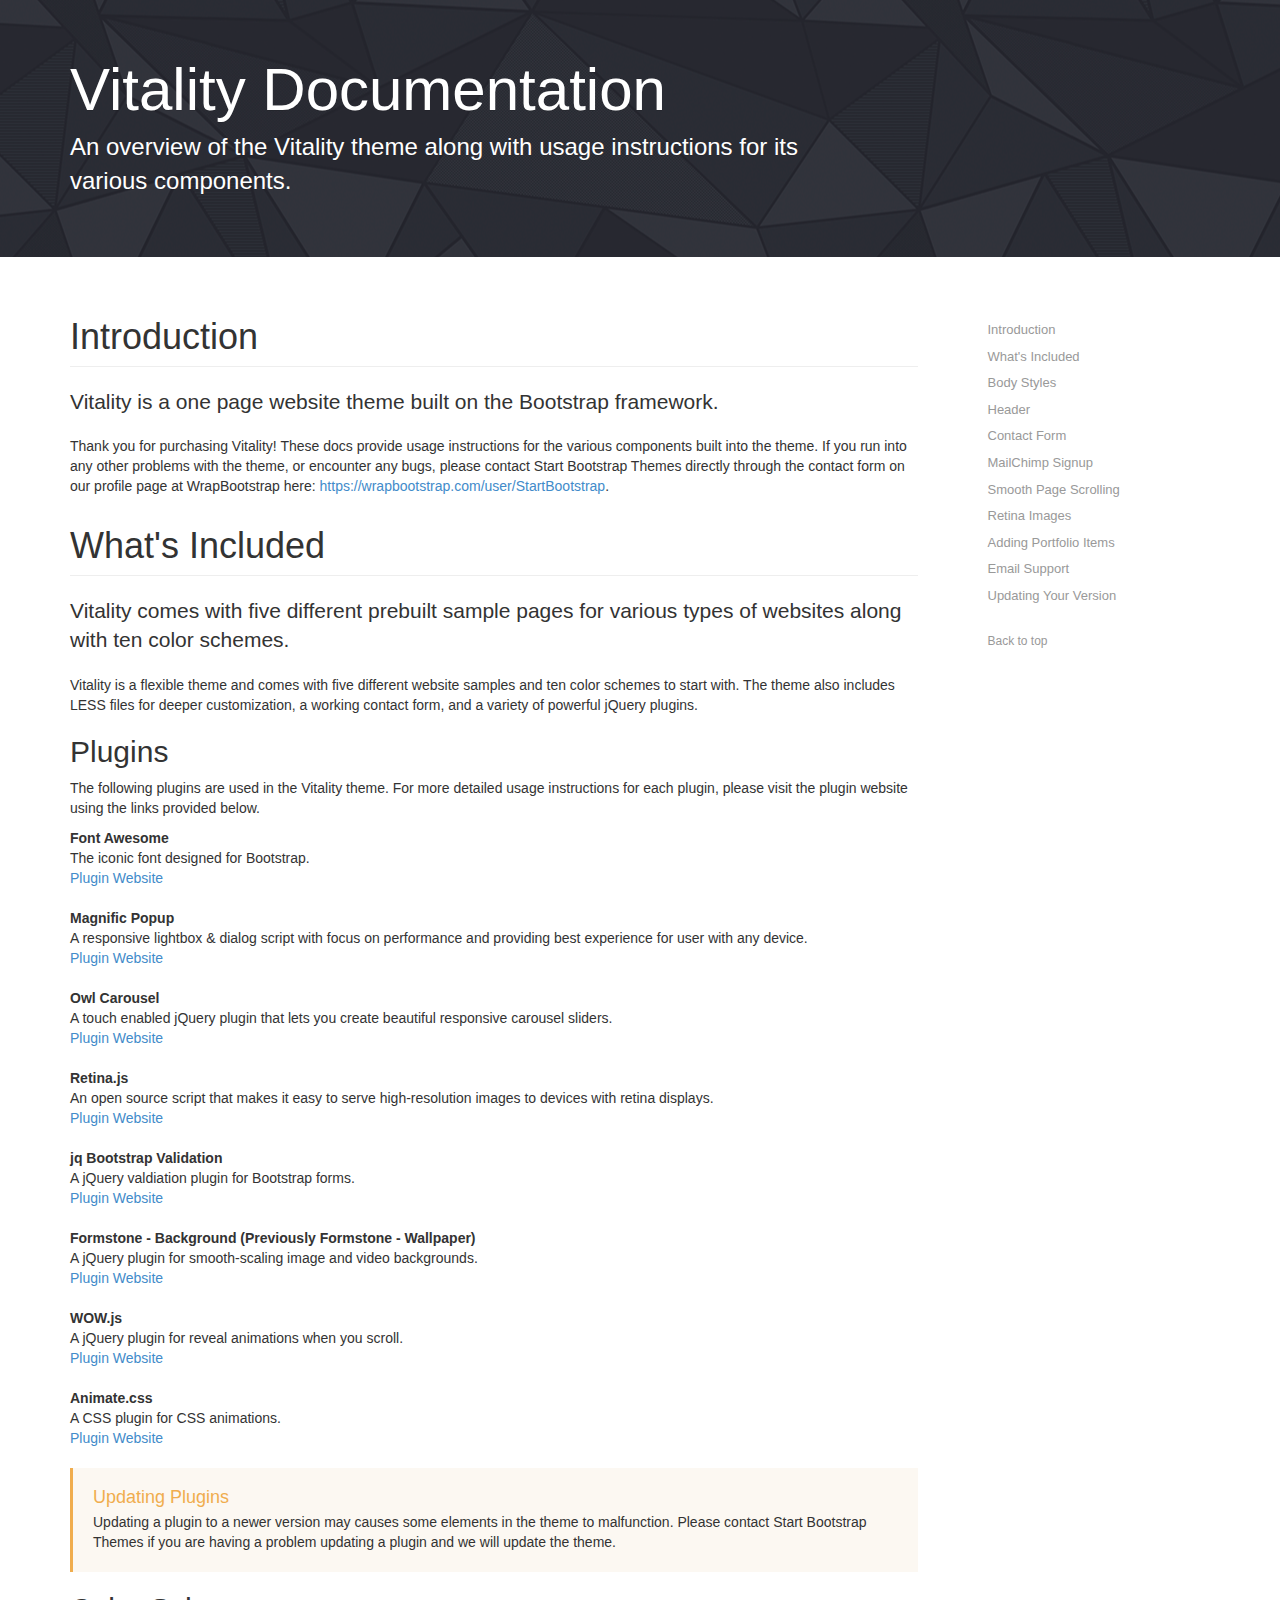
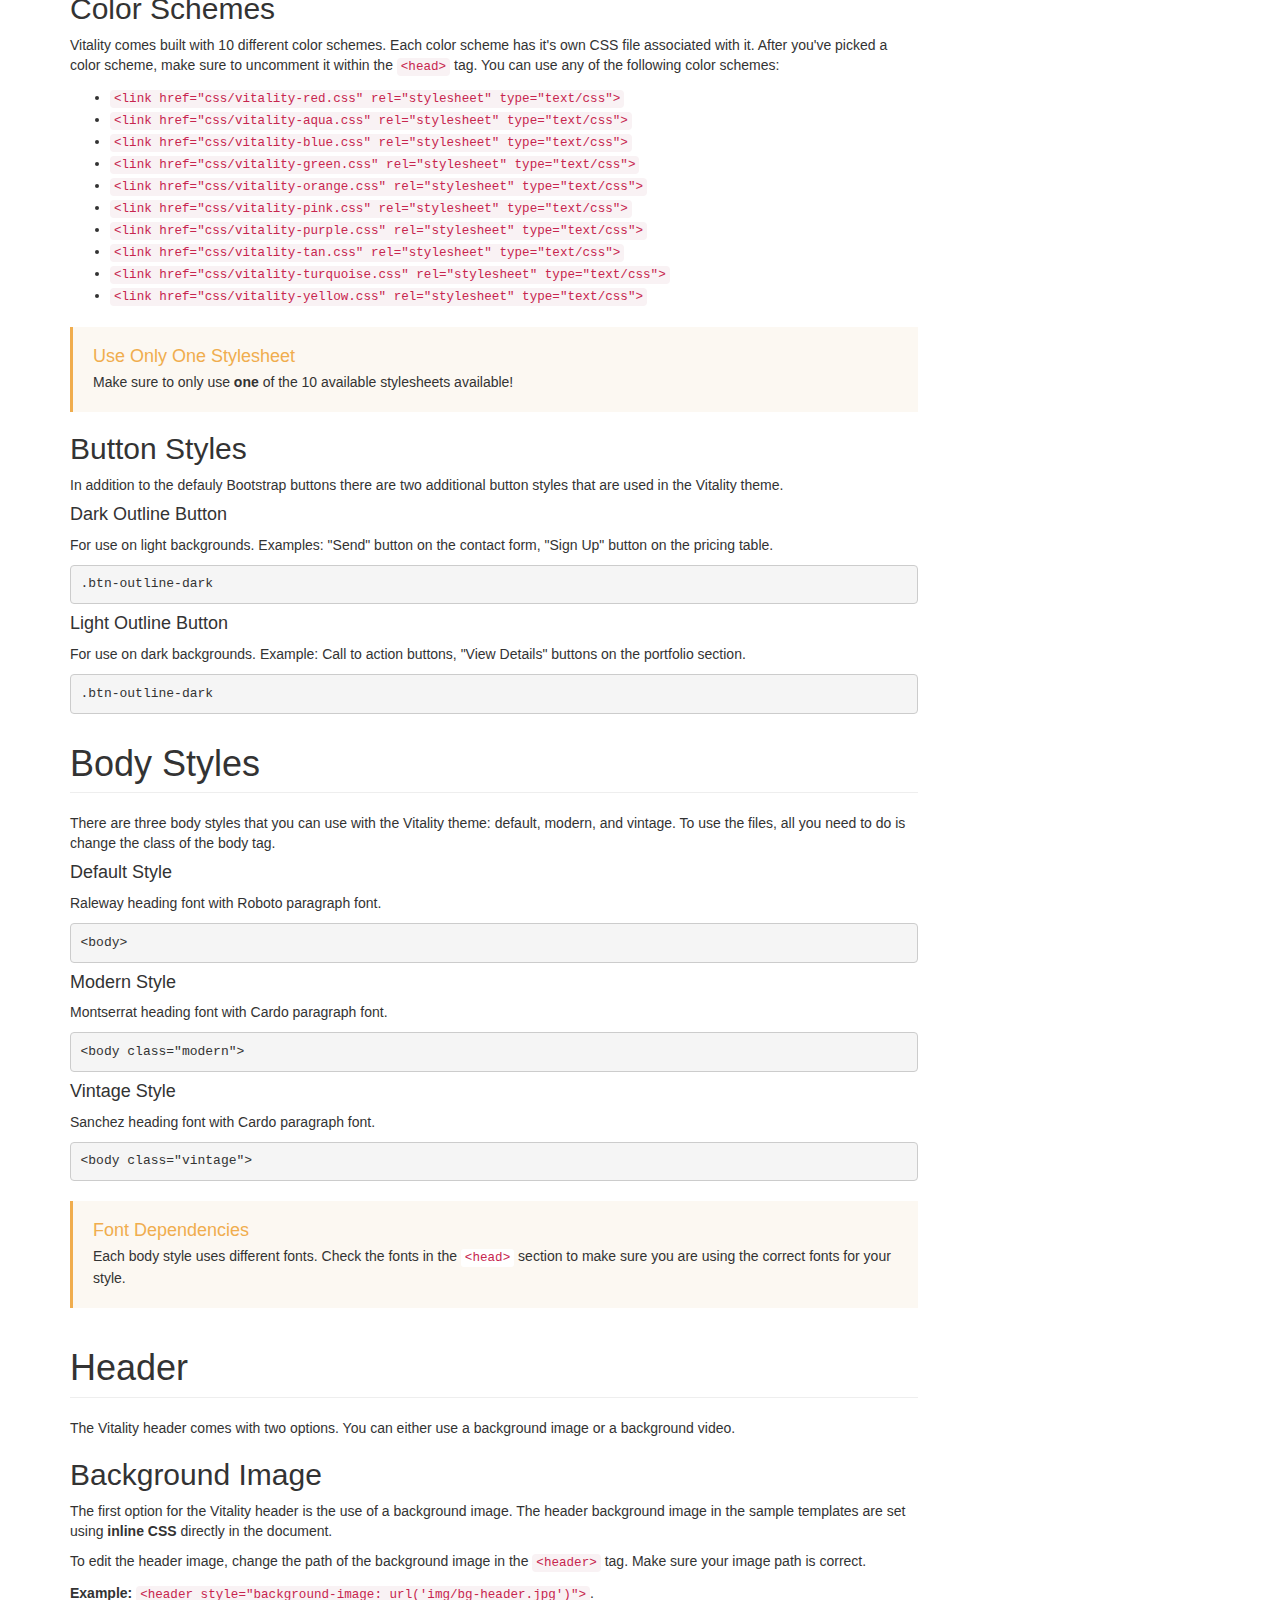
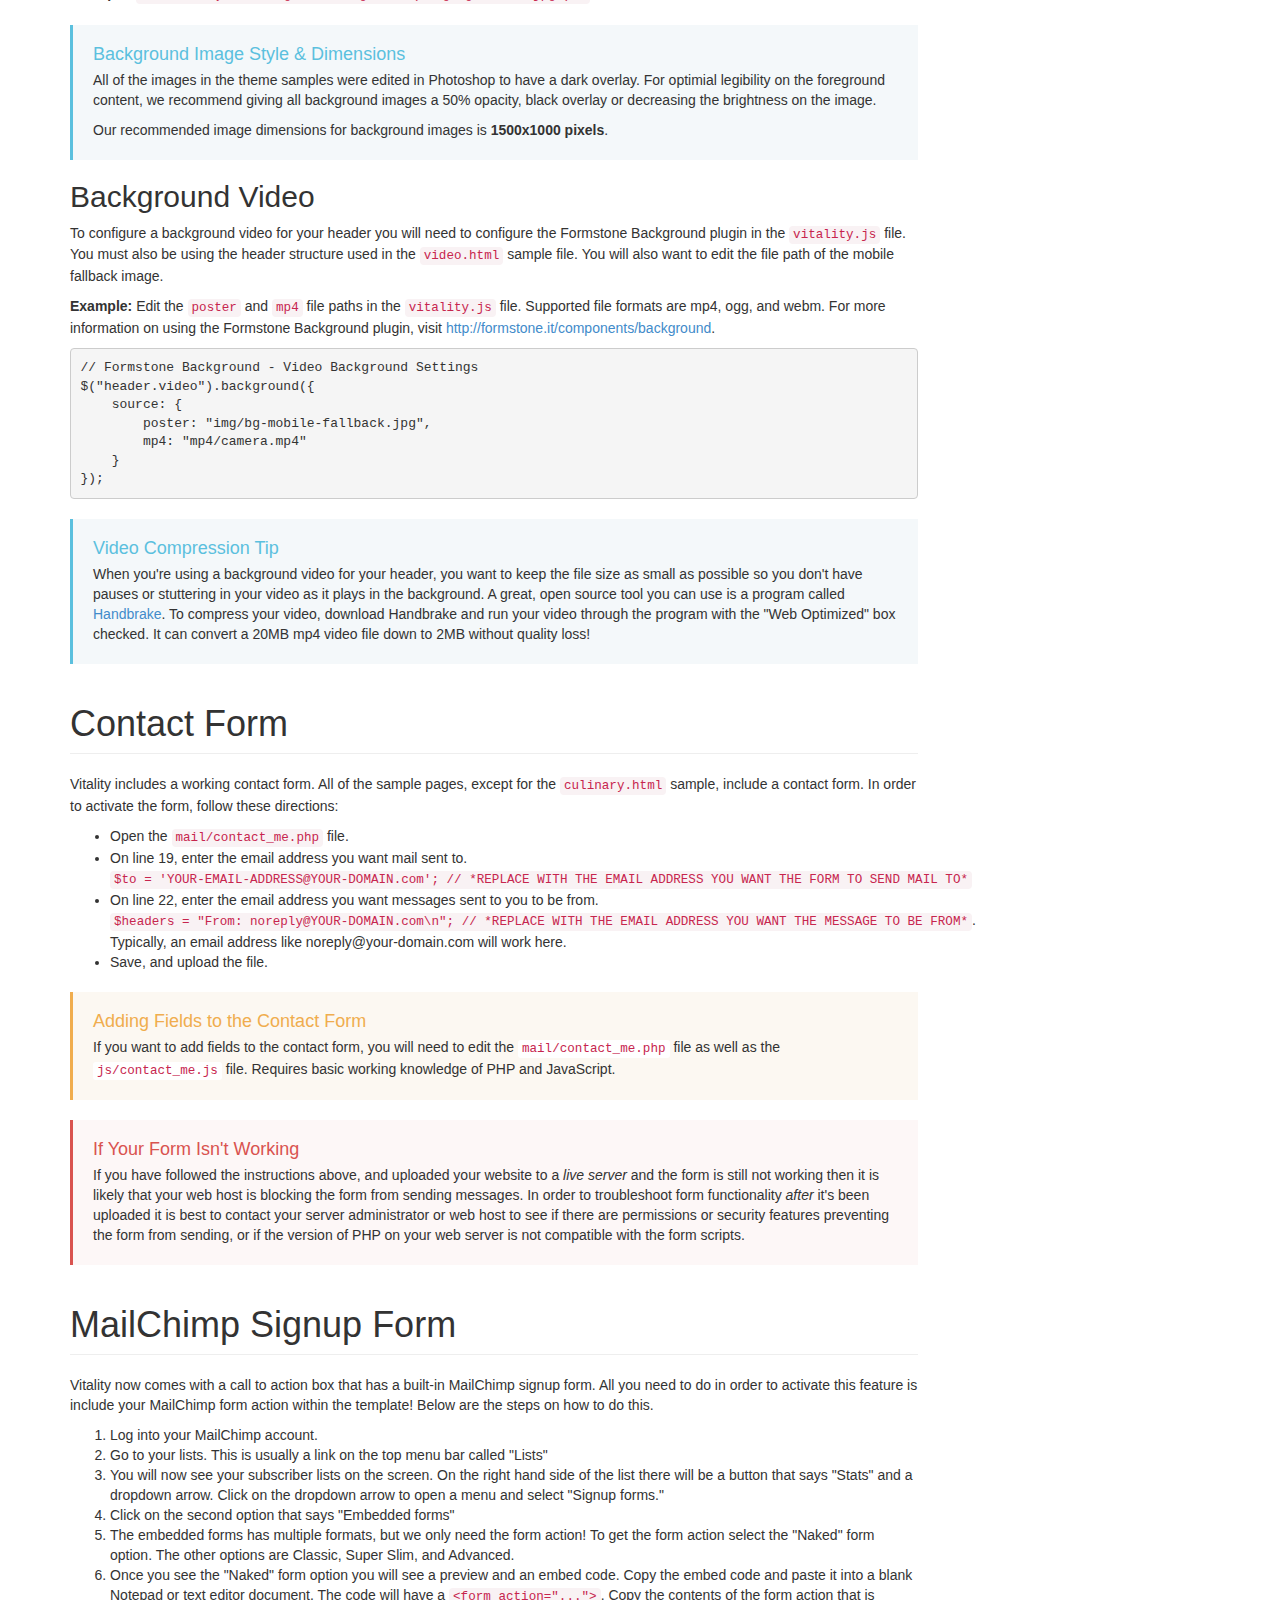
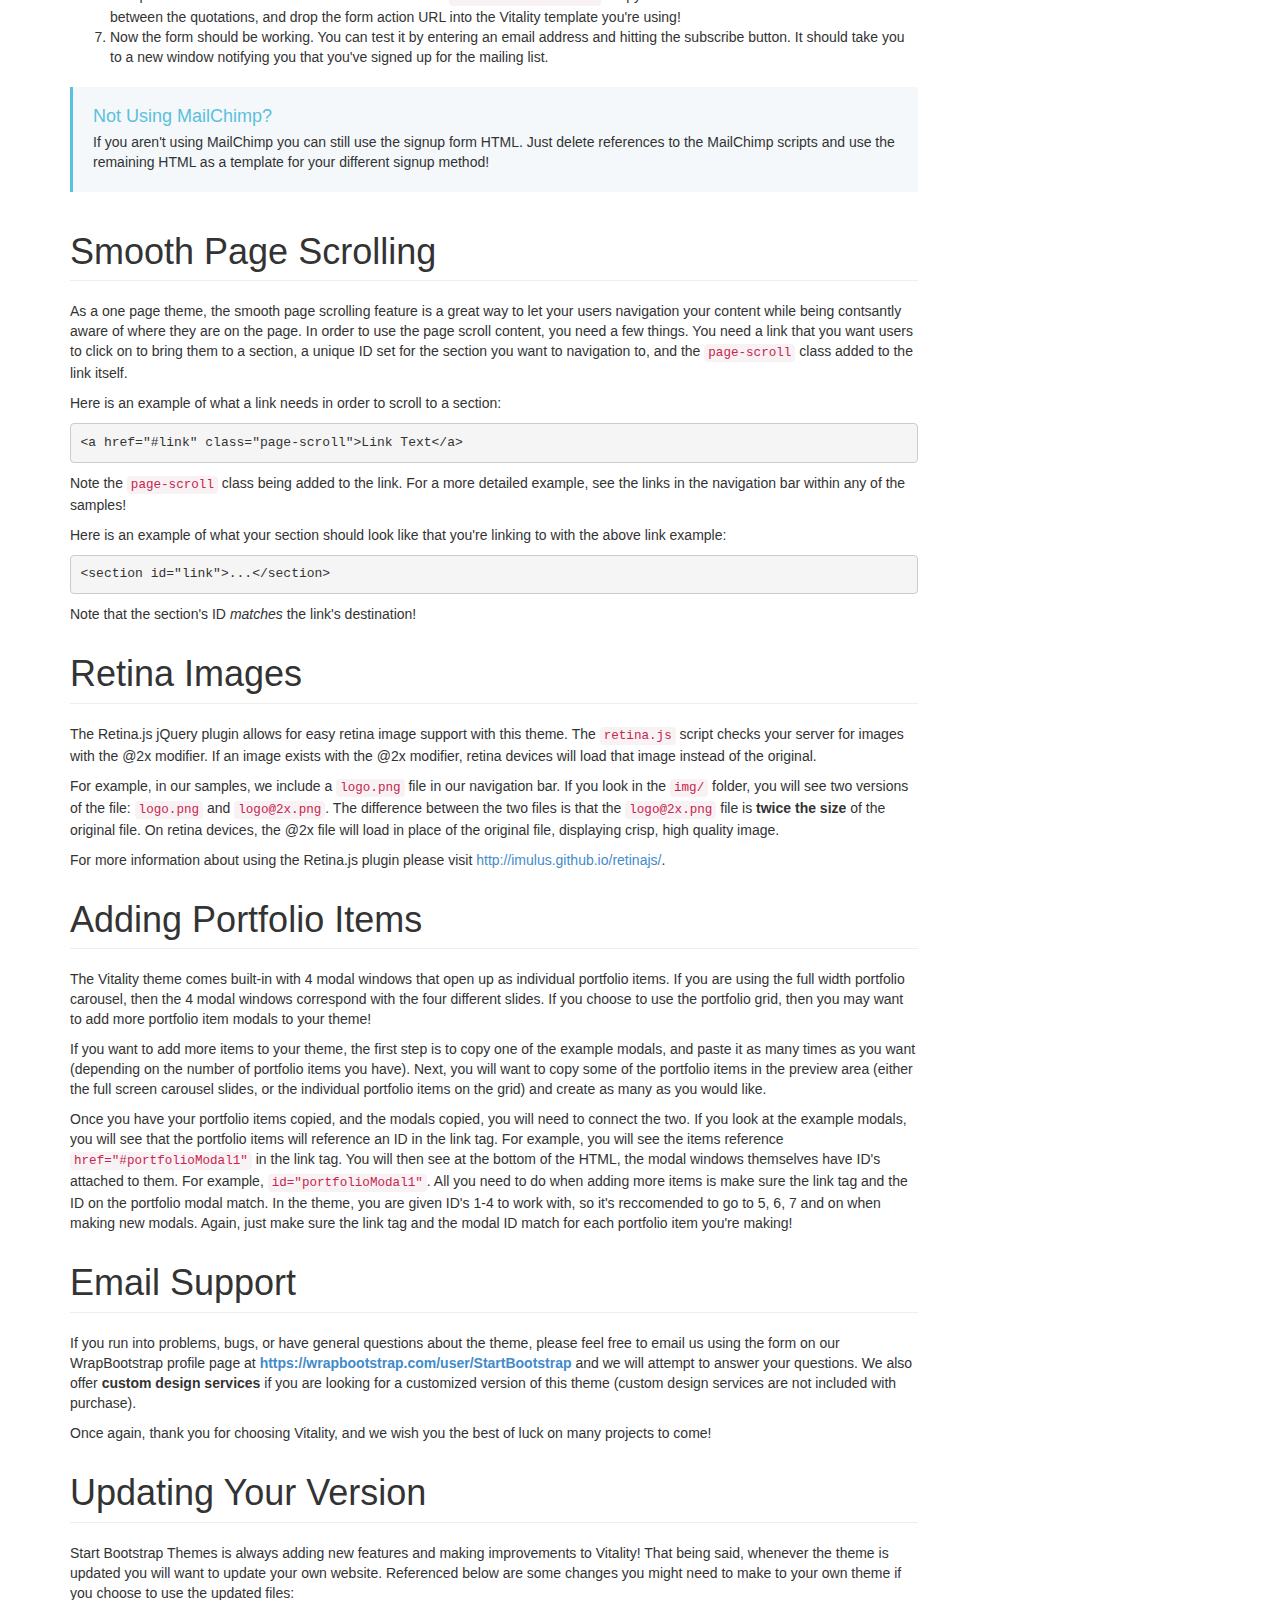
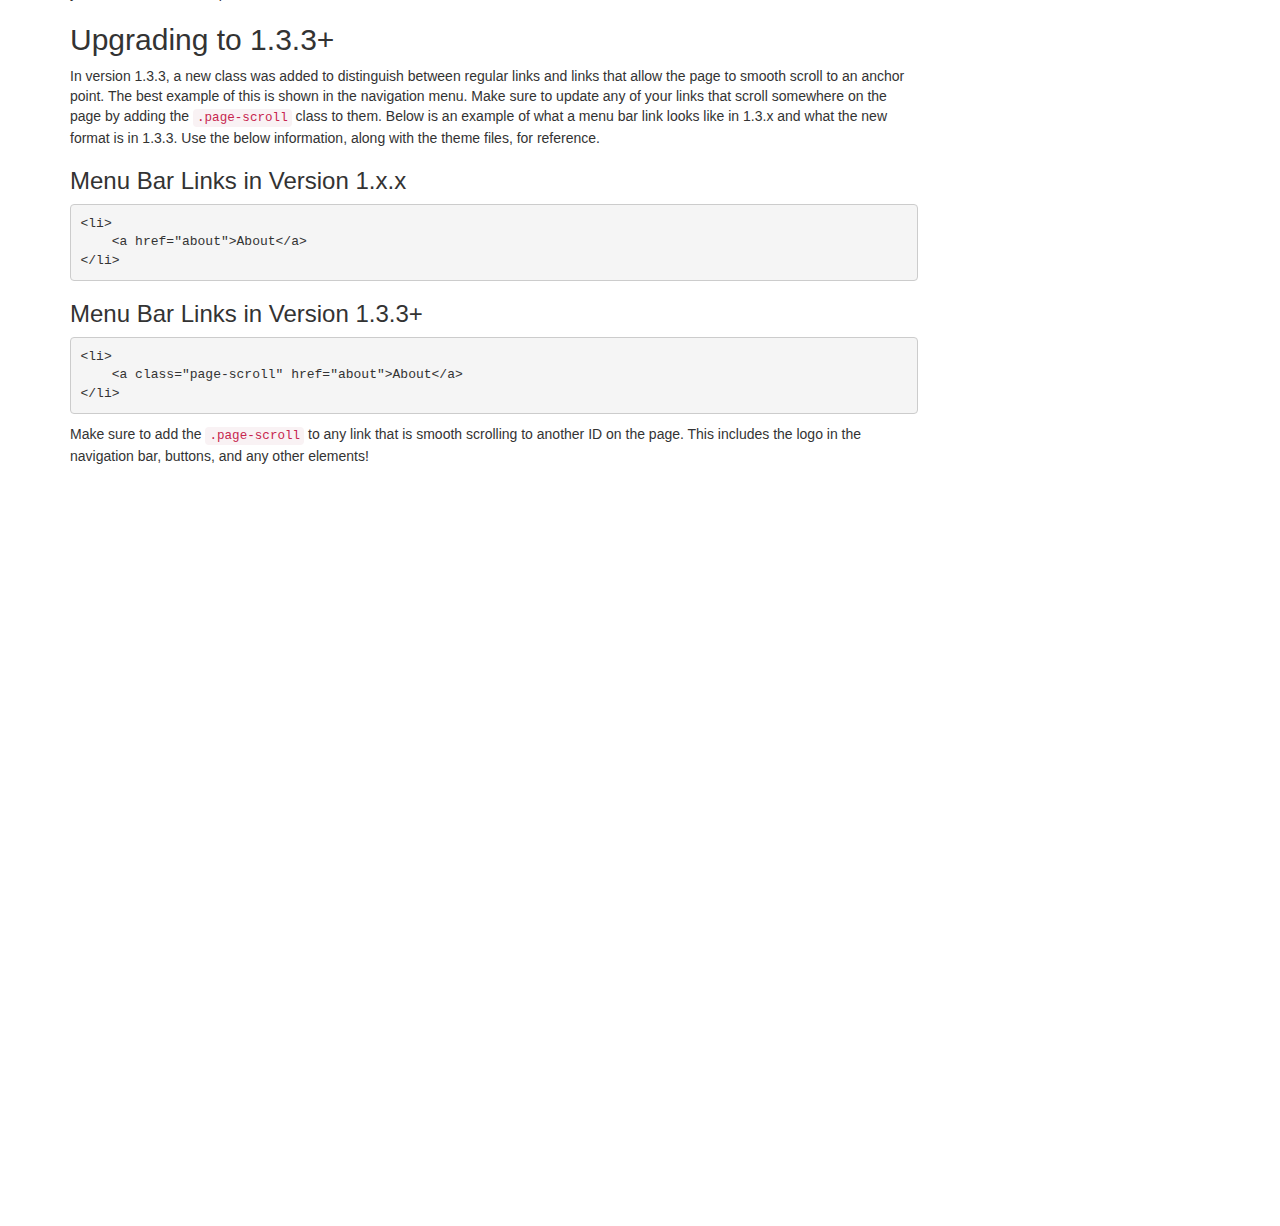
<file: docs/index.html>
<!DOCTYPE html>
<html lang="en">

<head>

    <meta charset="utf-8">
    <meta name="viewport" content="width=device-width, initial-scale=1.0, user-scalable=no">
    <meta name="description" content="">
    <meta name="author" content="">

    <title>Vitality Documentation</title>

    <!-- Bootstrap Core CSS -->
    <link href="css/bootstrap.min.css" rel="stylesheet" type="text/css">
    <link href="css/docs.min.css" rel="stylesheet" type="text/css">

    <!-- IE8 support for HTML5 elements and media queries -->
    <!--[if lt IE 9]>
      <script src="https://oss.maxcdn.com/libs/html5shiv/3.7.0/html5shiv.js"></script>
      <script src="https://oss.maxcdn.com/libs/respond.js/1.3.0/respond.min.js"></script>
    <![endif]-->

    <!-- Custom Docs Styles -->
    <style>
    .spacer {
        height: 750px;
    }
    .bs-docs-header {
        background: url('img/bg.gif') center center scroll repeat;
        color: #fff;
    }
    </style>

</head>

<body class="top">

    <!-- Docs page layout -->
    <div class="bs-docs-header" id="content">
        <div class="container">
            <h1>Vitality Documentation</h1>
            <p>An overview of the Vitality theme along with usage instructions for its various components.</p>
        </div>
    </div>

    <div class="container bs-docs-container">

        <div class="row">

            <div class="col-md-9" role="main">

                <div class="bs-docs-section">

                    <!-- Introduction Section -->
                    <h1 id="introduction" class="page-header">Introduction</h1>
                    <p class="lead">Vitality is a one page website theme built on the Bootstrap framework.</p>
                    <p>Thank you for purchasing Vitality! These docs provide usage instructions for the various components built into the theme. If you run into any other problems with the theme, or encounter any bugs, please contact Start Bootstrap Themes directly through the contact form on our profile page at WrapBootstrap here: <a href="https://wrapbootstrap.com/user/StartBootstrap">https://wrapbootstrap.com/user/StartBootstrap</a>.</p>

                    <!-- What's Included Section -->
                    <h1 id="whats-included" class="page-header">What's Included</h1>
                    <p class="lead">Vitality comes with five different prebuilt sample pages for various types of websites along with ten color schemes.</p>
                    <p>Vitality is a flexible theme and comes with five different website samples and ten color schemes to start with. The theme also includes LESS files for deeper customization, a working contact form, and a variety of powerful jQuery plugins.</p>

                    <h2 id="whats-included-plugins">Plugins</h2>
                    <p>The following plugins are used in the Vitality theme. For more detailed usage instructions for each plugin, please visit the plugin website using the links provided below.</p>
                    <dl>
                        <dt>Font Awesome</dt>
                        <dl>The iconic font designed for Bootstrap.<br><a href="http://fontawesome.io/">Plugin Website</a>
                        </dl>
                        <dt>Magnific Popup</dt>
                        <dl>A responsive lightbox &amp; dialog script with focus on performance and providing best experience for user with any device.<br><a href="http://dimsemenov.com/plugins/magnific-popup/">Plugin Website</a>
                        </dl>
                        <dt>Owl Carousel</dt>
                        <dl>A touch enabled jQuery plugin that lets you create beautiful responsive carousel sliders.<br><a href="https://github.com/OwlFonk/OwlCarousel">Plugin Website</a>
                        </dl>
                        <dt>Retina.js</dt>
                        <dl>An open source script that makes it easy to serve high-resolution images to devices with retina displays.<br><a href="http://imulus.github.io/retinajs/">Plugin Website</a>
                        </dl>
                        <dt>jq Bootstrap Validation</dt>
                        <dl>A jQuery valdiation plugin for Bootstrap forms.<br><a href="http://reactiveraven.github.io/jqBootstrapValidation/">Plugin Website</a>
                        </dl>
                        <dt>Formstone - Background (Previously Formstone - Wallpaper)</dt>
                        <dl>A jQuery plugin for smooth-scaling image and video backgrounds.<br><a href="http://formstone.it/components/background/">Plugin Website</a>
                        </dl>
                        <dt>WOW.js</dt>
                        <dl>A jQuery plugin for reveal animations when you scroll.<br><a href="http://mynameismatthieu.com/WOW/">Plugin Website</a>
                        </dl>
                        <dt>Animate.css</dt>
                        <dl>A CSS plugin for CSS animations.<br><a href="http://daneden.github.io/animate.css/">Plugin Website</a>
                        </dl>
                    </dl>

                    <div class="bs-callout bs-callout-warning">
                        <h4>Updating Plugins</h4>
                        <p>Updating a plugin to a newer version may causes some elements in the theme to malfunction. Please contact Start Bootstrap Themes if you are having a problem updating a plugin and we will update the theme.</p>
                    </div>

                    <!-- What's Included Section - Color Schemes -->
                    <h2 id="whats-included-color-schemes">Color Schemes</h2>
                    <p>Vitality comes built with 10 different color schemes. Each color scheme has it's own CSS file associated with it. After you've picked a color scheme, make sure to uncomment it within the <code>&lt;head&gt;</code> tag. You can use any of the following color schemes:</p>
                    <ul>
                        <li>
                            <code>&lt;link href="css/vitality-red.css" rel="stylesheet" type="text/css"&gt;</code>
                        </li>
                        <li>
                            <code>&lt;link href="css/vitality-aqua.css" rel="stylesheet" type="text/css"&gt;</code>
                        </li>
                        <li>
                            <code>&lt;link href="css/vitality-blue.css" rel="stylesheet" type="text/css"&gt;</code>
                        </li>
                        <li>
                            <code>&lt;link href="css/vitality-green.css" rel="stylesheet" type="text/css"&gt;</code>
                        </li>
                        <li>
                            <code>&lt;link href="css/vitality-orange.css" rel="stylesheet" type="text/css"&gt;</code>
                        </li>
                        <li>
                            <code>&lt;link href="css/vitality-pink.css" rel="stylesheet" type="text/css"&gt;</code>
                        </li>
                        <li>
                            <code>&lt;link href="css/vitality-purple.css" rel="stylesheet" type="text/css"&gt;</code>
                        </li>
                        <li>
                            <code>&lt;link href="css/vitality-tan.css" rel="stylesheet" type="text/css"&gt;</code>
                        </li>
                        <li>
                            <code>&lt;link href="css/vitality-turquoise.css" rel="stylesheet" type="text/css"&gt;</code>
                        </li>
                        <li>
                            <code>&lt;link href="css/vitality-yellow.css" rel="stylesheet" type="text/css"&gt;</code>
                        </li>
                    </ul>

                    <div class="bs-callout bs-callout-warning">
                        <h4>Use Only One Stylesheet</h4>
                        <p>Make sure to only use <strong>one</strong> of the 10 available stylesheets available!</p>
                    </div>

                    <!-- What's Included Section - Button Styles -->
                    <h2 id="whats-included-button-styles">Button Styles</h2>
                    <p>In addition to the defauly Bootstrap buttons there are two additional button styles that are used in the Vitality theme.</p>
                    <h4>Dark Outline Button</h4>
                    <p>For use on light backgrounds. Examples: "Send" button on the contact form, "Sign Up" button on the pricing table.</p>
                    <pre><code>.btn-outline-dark</code></pre>

                    <h4>Light Outline Button</h4>
                    <p>For use on dark backgrounds. Example: Call to action buttons, "View Details" buttons on the portfolio section.</p>
                    <pre><code>.btn-outline-dark</code></pre>

                    <!-- Body Styles Section -->
                    <h1 id="body-styles" class="page-header">Body Styles</h1>
                    <p>There are three body styles that you can use with the Vitality theme: default, modern, and vintage. To use the files, all you need to do is change the class of the body tag.</p>
                    <h4>Default Style</h4>
                    <p>Raleway heading font with Roboto paragraph font.</p>
                    <pre><code>&lt;body&gt;</code></pre>
                    <h4>Modern Style</h4>
                    <p>Montserrat heading font with Cardo paragraph font.</p>
                    <pre><code>&lt;body class="modern"&gt;</code></pre>
                    <p></p>
                    <h4>Vintage Style</h4>
                    <p>Sanchez heading font with Cardo paragraph font.</p>
                    <pre><code>&lt;body class="vintage"&gt;</code></pre>

                    <div class="bs-callout bs-callout-warning">
                        <h4>Font Dependencies</h4>
                        <p>Each body style uses different fonts. Check the fonts in the <code>&lt;head&gt;</code> section to make sure you are using the correct fonts for your style.</p>
                    </div>

                    <!-- Header Section -->
                    <h1 id="header" class="page-header">Header</h1>
                    <p>The Vitality header comes with two options. You can either use a background image or a background video.</p>

                    <!-- Header Section - Background Image -->
                    <h2 id="header-image">Background Image</h2>
                    <p>The first option for the Vitality header is the use of a background image. The header background image in the sample templates are set using <strong>inline CSS</strong> directly in the document.</p>
                    <p>To edit the header image, change the path of the background image in the <code>&lt;header&gt;</code> tag. Make sure your image path is correct.</p>
                    <p><strong>Example: </strong><code>&lt;header style="background-image: url('img/bg-header.jpg')"&gt;</code>.</p>

                    <div class="bs-callout bs-callout-info">
                        <h4>Background Image Style &amp; Dimensions</h4>
                        <p>All of the images in the theme samples were edited in Photoshop to have a dark overlay. For optimial legibility on the foreground content, we recommend giving all background images a 50% opacity, black overlay or decreasing the brightness on the image.</p>
                        <p>Our recommended image dimensions for background images is <strong>1500x1000 pixels</strong>.</p>
                    </div>

                    <!-- Header Section - Background Video -->
                    <h2 id="header-video">Background Video</h2>
                    <p>To configure a background video for your header you will need to configure the Formstone Background plugin in the <code>vitality.js</code> file. You must also be using the header structure used in the <code>video.html</code> sample file. You will also want to edit the file path of the mobile fallback image.</p>
                    <p><strong>Example:</strong> Edit the <code>poster</code> and <code>mp4</code> file paths in the <code>vitality.js</code> file. Supported file formats are mp4, ogg, and webm. For more information on using the Formstone Background plugin, visit <a href="http://formstone.it/components/background/">http://formstone.it/components/background</a>.</p>
                    <pre><code>// Formstone Background - Video Background Settings
$("header.video").background({
    source: {
        poster: "img/bg-mobile-fallback.jpg",
        mp4: "mp4/camera.mp4"
    }
});</code></pre>

                    <div class="bs-callout bs-callout-info">
                        <h4>Video Compression Tip</h4>
                        <p>When you're using a background video for your header, you want to keep the file size as small as possible so you don't have pauses or stuttering in your video as it plays in the background. A great, open source tool you can use is a program called <a href="https://handbrake.fr/">Handbrake</a>. To compress your video, download Handbrake and run your video through the program with the "Web Optimized" box checked. It can convert a 20MB mp4 video file down to 2MB without quality loss!</p>
                    </div>

                    <!-- Contact Form Section -->
                    <h1 id="contact-form" class="page-header">Contact Form</h1>
                    <p>Vitality includes a working contact form. All of the sample pages, except for the <code>culinary.html</code> sample, include a contact form. In order to activate the form, follow these directions:</p>
                    <ul>
                        <li>Open the <code>mail/contact_me.php</code> file.</li>
                        <li>On line 19, enter the email address you want mail sent to. <code>$to = 'YOUR-EMAIL-ADDRESS@YOUR-DOMAIN.com'; // *REPLACE WITH THE EMAIL ADDRESS YOU WANT THE FORM TO SEND MAIL TO*</code>
                        </li>
                        <li>On line 22, enter the email address you want messages sent to you to be from. <code>$headers = "From: noreply@YOUR-DOMAIN.com\n"; // *REPLACE WITH THE EMAIL ADDRESS YOU WANT THE MESSAGE TO BE FROM*</code>. Typically, an email address like noreply@your-domain.com will work here.</li>
                        <li>Save, and upload the file.</li>
                    </ul>

                    <div class="bs-callout bs-callout-warning">
                        <h4>Adding Fields to the Contact Form</h4>
                        <p>If you want to add fields to the contact form, you will need to edit the <code>mail/contact_me.php</code> file as well as the <code>js/contact_me.js</code> file. Requires basic working knowledge of PHP and JavaScript.</p>
                    </div>

                    <div class="bs-callout bs-callout-danger">
                        <h4>If Your Form Isn't Working</h4>
                        <p>If you have followed the instructions above, and uploaded your website to a <em>live server</em> and the form is still not working then it is likely that your web host is blocking the form from sending messages. In order to troubleshoot form functionality <em>after</em> it's been uploaded it is best to contact your server administrator or web host to see if there are permissions or security features preventing the form from sending, or if the version of PHP on your web server is not compatible with the form scripts.</p>
                    </div>

                    <!-- MailChimp Form Section -->
                    <h1 id="mailchimp" class="page-header">MailChimp Signup Form</h1>

                    <p>Vitality now comes with a call to action box that has a built-in MailChimp signup form. All you need to do in order to activate this feature is include your MailChimp form action within the template! Below are the steps on how to do this.</p>

                    <ol>
                        <li>Log into your MailChimp account.</li>
                        <li>Go to your lists. This is usually a link on the top menu bar called "Lists"</li>
                        <li>You will now see your subscriber lists on the screen. On the right hand side of the list there will be a button that says "Stats" and a dropdown arrow. Click on the dropdown arrow to open a menu and select "Signup forms."</li>
                        <li>Click on the second option that says "Embedded forms"</li>
                        <li>The embedded forms has multiple formats, but we only need the form action! To get the form action select the "Naked" form option. The other options are Classic, Super Slim, and Advanced.</li>
                        <li>Once you see the "Naked" form option you will see a preview and an embed code. Copy the embed code and paste it into a blank Notepad or text editor document. The code will have a <code>&lt;form action="..."&gt;</code>. Copy the contents of the form action that is between the quotations, and drop the form action URL into the Vitality template you're using!</li>
                        <li>Now the form should be working. You can test it by entering an email address and hitting the subscribe button. It should take you to a new window notifying you that you've signed up for the mailing list.</li>
                    </ol>

                    <div class="bs-callout bs-callout-info">
                        <h4>Not Using MailChimp?</h4>
                        <p>If you aren't using MailChimp you can still use the signup form HTML. Just delete references to the MailChimp scripts and use the remaining HTML as a template for your different signup method!</p>
                    </div>

                    <h1 id="page-scrolling" class="page-header">Smooth Page Scrolling</h1>
                    <p>As a one page theme, the smooth page scrolling feature is a great way to let your users navigation your content while being contsantly aware of where they are on the page. In order to use the page scroll content, you need a few things. You need a link that you want users to click on to bring them to a section, a unique ID set for the section you want to navigation to, and the <code>page-scroll</code> class added to the link itself.</p>
                    <p>Here is an example of what a link needs in order to scroll to a section:</p>
                    <pre><code>&lt;a href="#link" class="page-scroll"&gt;Link Text&lt;/a&gt;</code></pre>
                    <p>Note the <code>page-scroll</code> class being added to the link. For a more detailed example, see the links in the navigation bar within any of the samples!</p>
                    <p>Here is an example of what your section should look like that you're linking to with the above link example:</p>
                    <pre><code>&lt;section id="link"&gt;...&lt;/section&gt;</code></pre>
                    <p>Note that the section's ID <em>matches</em> the link's destination!</p>

                    <h1 id="retina-images" class="page-header">Retina Images</h1>
                    <p>The Retina.js jQuery plugin allows for easy retina image support with this theme. The <code>retina.js</code> script checks your server for images with the @2x modifier. If an image exists with the @2x modifier, retina devices will load that image instead of the original.</p>
                    <p>For example, in our samples, we include a <code>logo.png</code> file in our navigation bar. If you look in the <code>img/</code> folder, you will see two versions of the file: <code>logo.png</code> and <code>logo@2x.png</code>. The difference between the two files is that the <code>logo@2x.png</code> file is <strong>twice the size</strong> of the original file. On retina devices, the @2x file will load in place of the original file, displaying crisp, high quality image.</p>
                    <p>For more information about using the Retina.js plugin please visit <a href="http://imulus.github.io/retinajs/">http://imulus.github.io/retinajs/</a>.</p>

                    <h1 id="portfolio" class="page-header">Adding Portfolio Items</h1>
                    <p>The Vitality theme comes built-in with 4 modal windows that open up as individual portfolio items. If you are using the full width portfolio carousel, then the 4 modal windows correspond with the four different slides. If you choose to use the portfolio grid, then you may want to add more portfolio item modals to your theme!</p>
                    <p>If you want to add more items to your theme, the first step is to copy one of the example modals, and paste it as many times as you want (depending on the number of portfolio items you have). Next, you will want to copy some of the portfolio items in the preview area (either the full screen carousel slides, or the individual portfolio items on the grid) and create as many as you would like.</p>
                    <p>Once you have your portfolio items copied, and the modals copied, you will need to connect the two. If you look at the example modals, you will see that the portfolio items will reference an ID in the link tag. For example, you will see the items reference <code>href="#portfolioModal1"</code> in the link tag. You will then see at the bottom of the HTML, the modal windows themselves have ID's attached to them. For example, <code>id="portfolioModal1"</code>. All you need to do when adding more items is make sure the link tag and the ID on the portfolio modal match. In the theme, you are given ID's 1-4 to work with, so it's reccomended to go to 5, 6, 7 and on when making new modals. Again, just make sure the link tag and the modal ID match for each portfolio item you're making!</p>

                    <h1 id="email-support" class="page-header">Email Support</h1>
                    <p>If you run into problems, bugs, or have general questions about the theme, please feel free to email us using the form on our WrapBootstrap profile page at <strong><a href="https://wrapbootstrap.com/user/StartBootstrap">https://wrapbootstrap.com/user/StartBootstrap</a></strong> and we will attempt to answer your questions. We also offer <strong>custom design services</strong> if you are looking for a customized version of this theme (custom design services are not included with purchase).</p>
                    <p>Once again, thank you for choosing Vitality, and we wish you the best of luck on many projects to come!</p>

                    <h1 id="versions" class="page-header">Updating Your Version</h1>
                    <p>Start Bootstrap Themes is always adding new features and making improvements to Vitality! That being said, whenever the theme is updated you will want to update your own website. Referenced below are some changes you might need to make to your own theme if you choose to use the updated files:</p>
                    <h2 id="versions1">Upgrading to 1.3.3+</h2>
                    <p>In version 1.3.3, a new class was added to distinguish between regular links and links that allow the page to smooth scroll to an anchor point. The best example of this is shown in the navigation menu. Make sure to update any of your links that scroll somewhere on the page by adding the <code>.page-scroll</code> class to them. Below is an example of what a menu bar link looks like in 1.3.x and what the new format is in 1.3.3. Use the below information, along with the theme files, for reference.</p>
                    <h3>Menu Bar Links in Version 1.x.x</h3>
                    <pre><code>&lt;li&gt;
    &lt;a href="about"&gt;About&lt;/a&gt;
&lt;/li&gt;</code></pre>

                    <h3>Menu Bar Links in Version 1.3.3+</h3>
                    <pre><code>&lt;li&gt;
    &lt;a class="page-scroll" href="about"&gt;About&lt;/a&gt;
&lt;/li&gt;</code></pre>

                    <p>Make sure to add the <code>.page-scroll</code> to any link that is smooth scrolling to another ID on the page. This includes the logo in the navigation bar, buttons, and any other elements!</p>


                    <div class="spacer"></div>

                </div>
                <!-- /.bs-docs-section -->

            </div>
            <!-- /.col-md-9 -->

            <div class="col-md-3">
                <div class="bs-docs-sidebar">
                    <ul class="nav bs-docs-sidenav">
                        <li>
                            <a href="#introduction">Introduction</a>
                        </li>
                        <li>
                            <a href="#whats-included">What's Included</a>
                            <ul class="nav">
                                <li>
                                    <a href="#whats-included-plugins">Plugins</a>
                                </li>
                                <li>
                                    <a href="#whats-included-color-schemes">Color Schemes</a>
                                </li>
                                <li>
                                    <a href="#whats-included-button-styles">Button Styles</a>
                                </li>
                            </ul>
                        </li>
                        <li>
                            <a href="#body-styles">Body Styles</a>
                        </li>
                        <li>
                            <a href="#header">Header</a>
                            <ul class="nav">
                                <li>
                                    <a href="#header-image">Background Image</a>
                                </li>
                                <li>
                                    <a href="#header-video">Background Video</a>
                                </li>
                            </ul>
                        </li>
                        <li>
                            <a href="#contact-form">Contact Form</a>
                        </li>
                        <li>
                            <a href="#mailchimp">MailChimp Signup</a>
                        </li>
                        <li>
                            <a href="#page-scrolling">Smooth Page Scrolling</a>
                        </li>
                        <li>
                            <a href="#retina-images">Retina Images</a>
                        </li>
                        <li>
                            <a href="#portfolio">Adding Portfolio Items</a>
                        </li>
                        <li>
                            <a href="#email-support">Email Support</a>
                        </li>
                        <li>
                            <a href="#versions">Updating Your Version</a>
                            <ul class="nav">
                                <li>
                                    <a href="#versions1">Updating to 1.3.3+</a>
                                </li>
                            </ul>
                        </li>
                    </ul>
                    <a class="back-to-top" href="#top">Back to top</a>
                </div>
            </div>
            <!-- /.col-md-3 -->

        </div>
        <!-- /.row -->

    </div>
    <!-- /.container -->

    <!-- Core Scripts -->
    <script src="js/jquery-1.10.2.js"></script>
    <script src="js/bootstrap.min.js"></script>
    <script src="js/docs.min.js"></script>

</body>

</html>
</file>
<file: docs/css/docs.min.css>
/*!
 * Bootstrap Docs (http://getbootstrap.com)
 * Copyright 2011-2014 Twitter, Inc.
 * Licensed under the Creative Commons Attribution 3.0 Unported License. For
 * details, see http://creativecommons.org/licenses/by/3.0/.
 */body{position:relative}.table code{font-size:13px;font-weight:400}.btn-outline{color:#563d7c;background-color:transparent;border-color:#563d7c}.btn-outline:hover,.btn-outline:focus,.btn-outline:active{color:#fff;background-color:#563d7c;border-color:#563d7c}.btn-outline-inverse{color:#fff;background-color:transparent;border-color:#cdbfe3}.btn-outline-inverse:hover,.btn-outline-inverse:focus,.btn-outline-inverse:active{color:#563d7c;text-shadow:none;background-color:#fff;border-color:#fff}.bs-docs-booticon{display:block;font-weight:500;color:#fff;background-color:#563d7c;border-radius:15%;cursor:default;text-align:center}.bs-docs-booticon-sm{width:30px;height:30px;font-size:20px;line-height:28px}.bs-docs-booticon-lg{width:144px;height:144px;font-size:108px;line-height:140px}.bs-docs-booticon-inverse{color:#563d7c;background-color:#fff}.bs-docs-booticon-outline{background-color:transparent;border:1px solid #cdbfe3}.bs-docs-nav{margin-bottom:0;background-color:#fff;border-bottom:0}.bs-home-nav .bs-nav-b{display:none}.bs-docs-nav .navbar-brand,.bs-docs-nav .navbar-nav>li>a{color:#563d7c;font-weight:500}.bs-docs-nav .navbar-nav>li>a:hover,.bs-docs-nav .navbar-nav>.active>a,.bs-docs-nav .navbar-nav>.active>a:hover{color:#463265;background-color:#f9f9f9}.bs-docs-nav .navbar-toggle .icon-bar{background-color:#563d7c}.bs-docs-nav .navbar-header .navbar-toggle{border-color:#fff}.bs-docs-nav .navbar-header .navbar-toggle:hover,.bs-docs-nav .navbar-header .navbar-toggle:focus{background-color:#f9f9f9;border-color:#f9f9f9}.bs-docs-footer{padding-top:40px;padding-bottom:40px;margin-top:100px;color:#777;text-align:center;border-top:1px solid #e5e5e5}.bs-docs-footer-links{margin-top:20px;padding-left:0;color:#999}.bs-docs-footer-links li{display:inline;padding:0 2px}.bs-docs-footer-links li:first-child{padding-left:0}@media (min-width:768px){.bs-docs-footer p{margin-bottom:0}}.bs-docs-social{margin-bottom:20px;text-align:center}.bs-docs-social-buttons{display:inline-block;margin-bottom:0;padding-left:0;list-style:none}.bs-docs-social-buttons li{display:inline-block;line-height:1;padding:5px 8px}.bs-docs-social-buttons .twitter-follow-button{width:225px!important}.bs-docs-social-buttons .twitter-share-button{width:98px!important}.github-btn{border:0;overflow:hidden}.bs-docs-masthead,.bs-docs-header{position:relative;padding:30px 15px;color:#cdbfe3;text-align:center;text-shadow:0 1px 0 rgba(0,0,0,.1);background-color:#6f5499;background-image:-webkit-linear-gradient(top,#563d7c 0,#6f5499 100%);background-image:linear-gradient(to bottom,#563d7c 0,#6f5499 100%);background-repeat:repeat-x;filter:progid:DXImageTransform.Microsoft.gradient(startColorstr='#563d7c', endColorstr='#6F5499', GradientType=0)}.bs-docs-masthead .bs-docs-booticon{margin:0 auto 30px}.bs-docs-masthead h1{font-weight:300;line-height:1;color:#fff}.bs-docs-masthead .lead{margin:0 auto 30px;font-size:20px;color:#fff}.bs-docs-masthead .version{margin-top:-15px;margin-bottom:30px;color:#9783b9}.bs-docs-masthead .btn{width:100%;padding:15px 30px;font-size:20px}@media (min-width:480px){.bs-docs-masthead .btn{width:auto}}@media (min-width:768px){.bs-docs-masthead{padding-top:80px;padding-bottom:80px}.bs-docs-masthead h1{font-size:60px}.bs-docs-masthead .lead{font-size:24px}}@media (min-width:992px){.bs-docs-masthead .lead{width:80%;font-size:30px}}.bs-docs-header{margin-bottom:40px;font-size:20px}.bs-docs-header h1{margin-top:0;color:#fff}.bs-docs-header p{margin-bottom:0;font-weight:300;line-height:1.4}.bs-docs-header .container{position:relative}@media (min-width:768px){.bs-docs-header{padding-top:60px;padding-bottom:60px;font-size:24px;text-align:left}.bs-docs-header h1{font-size:60px;line-height:1}}@media (min-width:992px){.bs-docs-header h1,.bs-docs-header p{margin-right:380px}}.carbonad{width:auto!important;margin:30px -30px -31px!important;padding:20px!important;overflow:hidden;height:auto!important;font-size:13px!important;line-height:16px!important;text-align:left;background:transparent!important;border:solid #866ab3!important;border-width:1px 0!important}.carbonad-img{margin:0!important}.carbonad-text,.carbonad-tag{float:none!important;display:block!important;width:auto!important;height:auto!important;margin-left:145px!important;font-family:"Helvetica Neue",Helvetica,Arial,sans-serif!important}.carbonad-text{padding-top:0!important}.carbonad-tag{color:inherit!important;text-align:left!important}.carbonad-text a,.carbonad-tag a{color:#fff!important}.carbonad #azcarbon>img{display:none}@media (min-width:480px){.carbonad{width:330px!important;margin:20px auto!important;border-radius:4px;border-width:1px!important}.bs-docs-masthead .carbonad{margin:50px auto 0!important}}@media (min-width:768px){.carbonad{margin-left:0!important;margin-right:0!important}}@media (min-width:992px){.carbonad{position:absolute;top:0;right:15px;margin:0!important;padding:15px!important;width:330px!important}.bs-docs-masthead .carbonad{position:static}}.bs-docs-featurette{padding-top:40px;padding-bottom:40px;font-size:16px;line-height:1.5;color:#555;text-align:center;background-color:#fff;border-bottom:1px solid #e5e5e5}.bs-docs-featurette+.bs-docs-footer{margin-top:0;border-top:0}.bs-docs-featurette-title{font-size:30px;font-weight:400;color:#333;margin-bottom:5px}.half-rule{width:100px;margin:40px auto}.bs-docs-featurette h3{font-weight:400;color:#333;margin-bottom:5px}.bs-docs-featurette-img{display:block;margin-bottom:20px;color:#333}.bs-docs-featurette-img:hover{text-decoration:none;color:#428bca}.bs-docs-featurette-img img{display:block;margin-bottom:15px}.bs-docs-featured-sites{margin-left:-1px;margin-right:-1px}.bs-docs-featured-sites .col-sm-3{padding-left:1px;padding-right:1px}@media (min-width:480px){.bs-docs-featurette .img-responsive{margin-top:30px}}@media (min-width:768px){.bs-docs-featurette{padding-top:100px;padding-bottom:100px}.bs-docs-featurette-title{font-size:40px}.bs-docs-featurette .lead{margin-left:auto;margin-right:auto;max-width:80%}.bs-docs-featured-sites .col-sm-3:first-child img{border-top-left-radius:4px;border-bottom-left-radius:4px}.bs-docs-featured-sites .col-sm-3:last-child img{border-top-right-radius:4px;border-bottom-right-radius:4px}.bs-docs-featurette .img-responsive{margin-top:0}}.bs-docs-sidebar.affix{position:static}@media (min-width:768px){.bs-docs-sidebar{padding-left:20px}}.bs-docs-sidenav{margin-top:20px;margin-bottom:20px}.bs-docs-sidebar .nav>li>a{display:block;font-size:13px;font-weight:500;color:#999;padding:4px 20px}.bs-docs-sidebar .nav>li>a:hover,.bs-docs-sidebar .nav>li>a:focus{padding-left:19px;color:#563d7c;text-decoration:none;background-color:transparent;border-left:1px solid #563d7c}.bs-docs-sidebar .nav>.active>a,.bs-docs-sidebar .nav>.active:hover>a,.bs-docs-sidebar .nav>.active:focus>a{padding-left:18px;font-weight:700;color:#563d7c;background-color:transparent;border-left:2px solid #563d7c}.bs-docs-sidebar .nav .nav{display:none;padding-bottom:10px}.bs-docs-sidebar .nav .nav>li>a{padding-top:1px;padding-bottom:1px;padding-left:30px;font-size:12px;font-weight:400}.bs-docs-sidebar .nav .nav>li>a:hover,.bs-docs-sidebar .nav .nav>li>a:focus{padding-left:29px}.bs-docs-sidebar .nav .nav>.active>a,.bs-docs-sidebar .nav .nav>.active:hover>a,.bs-docs-sidebar .nav .nav>.active:focus>a{font-weight:500;padding-left:28px}.back-to-top{display:none;margin-top:10px;margin-left:10px;padding:4px 10px;font-size:12px;font-weight:500;color:#999}.back-to-top:hover{text-decoration:none;color:#563d7c}@media (min-width:768px){.back-to-top{display:block}}@media (min-width:992px){.bs-docs-sidebar .nav>.active>ul{display:block}.bs-docs-sidebar.affix,.bs-docs-sidebar.affix-bottom{width:213px}.bs-docs-sidebar.affix{position:fixed;top:20px}.bs-docs-sidebar.affix-bottom{position:absolute}.bs-docs-sidebar.affix-bottom .bs-docs-sidenav,.bs-docs-sidebar.affix .bs-docs-sidenav{margin-top:0;margin-bottom:0}}@media (min-width:1200px){.bs-docs-sidebar.affix-bottom,.bs-docs-sidebar.affix{width:263px}}.bs-docs-section{margin-bottom:60px}.bs-docs-section:last-child{margin-bottom:0}h1[id]{margin-top:0;padding-top:20px}.bs-callout{margin:20px 0;padding:20px;border-left:3px solid #eee}.bs-callout h4{margin-top:0;margin-bottom:5px}.bs-callout p:last-child{margin-bottom:0}.bs-callout code{background-color:#fff;border-radius:3px}.bs-callout-danger{background-color:#fdf7f7;border-color:#d9534f}.bs-callout-danger h4{color:#d9534f}.bs-callout-warning{background-color:#fcf8f2;border-color:#f0ad4e}.bs-callout-warning h4{color:#f0ad4e}.bs-callout-info{background-color:#f4f8fa;border-color:#5bc0de}.bs-callout-info h4{color:#5bc0de}.color-swatches{margin:0 -5px;overflow:hidden}.color-swatch{float:left;width:60px;height:60px;margin:0 5px;border-radius:3px}@media (min-width:768px){.color-swatch{width:100px;height:100px}}.color-swatches .gray-darker{background-color:#222}.color-swatches .gray-dark{background-color:#333}.color-swatches .gray{background-color:#555}.color-swatches .gray-light{background-color:#999}.color-swatches .gray-lighter{background-color:#eee}.color-swatches .brand-primary{background-color:#428bca}.color-swatches .brand-success{background-color:#5cb85c}.color-swatches .brand-warning{background-color:#f0ad4e}.color-swatches .brand-danger{background-color:#d9534f}.color-swatches .brand-info{background-color:#5bc0de}.color-swatches .bs-purple{background-color:#563d7c}.color-swatches .bs-purple-light{background-color:#c7bfd3}.color-swatches .bs-purple-lighter{background-color:#e5e1ea}.color-swatches .bs-gray{background-color:#f9f9f9}.bs-team .team-member{color:#555;line-height:32px}.bs-team .team-member:hover{color:#333;text-decoration:none}.bs-team .github-btn{float:right;margin-top:6px;width:180px;height:20px}.bs-team img{float:left;width:32px;margin-right:10px;border-radius:4px}.show-grid{margin-bottom:15px}.show-grid [class^=col-]{padding-top:10px;padding-bottom:10px;background-color:#eee;background-color:rgba(86,61,124,.15);border:1px solid #ddd;border:1px solid rgba(86,61,124,.2)}.bs-example{position:relative;padding:45px 15px 15px;margin:0 -15px 15px;background-color:#fafafa;box-shadow:inset 0 3px 6px rgba(0,0,0,.05);border-color:#e5e5e5 #eee #eee;border-style:solid;border-width:1px 0}.bs-example:after{content:"Example";position:absolute;top:15px;left:15px;font-size:12px;font-weight:700;color:#bbb;text-transform:uppercase;letter-spacing:1px}.bs-example+.highlight{margin:-15px -15px 15px;border-radius:0;border-width:0 0 1px}@media (min-width:768px){.bs-example{margin-left:0;margin-right:0;background-color:#fff;border-width:1px;border-color:#ddd;border-radius:4px 4px 0 0;box-shadow:none}.bs-example+.highlight{margin-top:-16px;margin-left:0;margin-right:0;border-width:1px;border-bottom-left-radius:4px;border-bottom-right-radius:4px}}.bs-example .container{width:auto}.bs-example>p:last-child,.bs-example>ul:last-child,.bs-example>ol:last-child,.bs-example>blockquote:last-child,.bs-example>.form-control:last-child,.bs-example>.table:last-child,.bs-example>.navbar:last-child,.bs-example>.jumbotron:last-child,.bs-example>.alert:last-child,.bs-example>.panel:last-child,.bs-example>.list-group:last-child,.bs-example>.well:last-child,.bs-example>.progress:last-child,.bs-example>.table-responsive:last-child>.table{margin-bottom:0}.bs-example>p>.close{float:none}.bs-example-type .table .type-info{color:#999;vertical-align:middle}.bs-example-type .table td{padding:15px 0;border-color:#eee}.bs-example-type .table tr:first-child td{border-top:0}.bs-example-type h1,.bs-example-type h2,.bs-example-type h3,.bs-example-type h4,.bs-example-type h5,.bs-example-type h6{margin:0}.bs-example-bg-classes p{padding:15px}.bs-example>.img-circle,.bs-example>.img-rounded,.bs-example>.img-thumbnail{margin:5px}.bs-example>.table-responsive>.table{background-color:#fff}.bs-example>.btn,.bs-example>.btn-group{margin-top:5px;margin-bottom:5px}.bs-example>.btn-toolbar+.btn-toolbar{margin-top:10px}.bs-example-control-sizing select,.bs-example-control-sizing input[type=text]+input[type=text]{margin-top:10px}.bs-example-form .input-group{margin-bottom:10px}.bs-example>textarea.form-control{resize:vertical}.bs-example>.list-group{max-width:400px}.bs-example .navbar:last-child{margin-bottom:0}.bs-navbar-top-example,.bs-navbar-bottom-example{z-index:1;padding:0;overflow:hidden}.bs-navbar-top-example .navbar-header,.bs-navbar-bottom-example .navbar-header{margin-left:0}.bs-navbar-top-example .navbar-fixed-top,.bs-navbar-bottom-example .navbar-fixed-bottom{position:relative;margin-left:0;margin-right:0}.bs-navbar-top-example{padding-bottom:45px}.bs-navbar-top-example:after{top:auto;bottom:15px}.bs-navbar-top-example .navbar-fixed-top{top:-1px}.bs-navbar-bottom-example{padding-top:45px}.bs-navbar-bottom-example .navbar-fixed-bottom{bottom:-1px}.bs-navbar-bottom-example .navbar{margin-bottom:0}@media (min-width:768px){.bs-navbar-top-example .navbar-fixed-top,.bs-navbar-bottom-example .navbar-fixed-bottom{position:absolute}.bs-navbar-top-example{border-radius:0 0 4px 4px}.bs-navbar-bottom-example{border-radius:4px 4px 0 0}}.bs-example .pagination{margin-top:10px;margin-bottom:10px}.bs-example>.pager{margin-top:0}.bs-example-modal{background-color:#f5f5f5}.bs-example-modal .modal{position:relative;top:auto;right:auto;left:auto;bottom:auto;z-index:1;display:block}.bs-example-modal .modal-dialog{left:auto;margin-left:auto;margin-right:auto}.bs-example>.dropdown>.dropdown-menu{position:static;display:block;margin-bottom:5px}.bs-example-tabs .nav-tabs{margin-bottom:15px}.bs-example-tooltips{text-align:center}.bs-example-tooltips>.btn{margin-top:5px;margin-bottom:5px}.bs-example-popover{padding-bottom:24px;background-color:#f9f9f9}.bs-example-popover .popover{position:relative;display:block;float:left;width:260px;margin:20px}.scrollspy-example{position:relative;height:200px;margin-top:10px;overflow:auto}.highlight{padding:9px 14px;margin-bottom:14px;background-color:#f7f7f9;border:1px solid #e1e1e8;border-radius:4px}.highlight pre{padding:0;margin-top:0;margin-bottom:0;background-color:transparent;border:0;white-space:nowrap}.highlight pre code{font-size:inherit;color:#333}.highlight pre .lineno{display:inline-block;width:22px;padding-right:5px;margin-right:10px;text-align:right;color:#bebec5}.table-responsive .highlight pre{white-space:normal}.bs-table th small,.responsive-utilities th small{display:block;font-weight:400;color:#999}.responsive-utilities tbody th{font-weight:400}.responsive-utilities td{text-align:center}.responsive-utilities td.is-visible{color:#468847;background-color:#dff0d8!important}.responsive-utilities td.is-hidden{color:#ccc;background-color:#f9f9f9!important}.responsive-utilities-test{margin-top:5px}.responsive-utilities-test .col-xs-6{margin-bottom:10px}.responsive-utilities-test span{display:block;padding:15px 10px;font-size:14px;font-weight:700;line-height:1.1;text-align:center;border-radius:4px}.visible-on .col-xs-6 .hidden-xs,.visible-on .col-xs-6 .hidden-sm,.visible-on .col-xs-6 .hidden-md,.visible-on .col-xs-6 .hidden-lg,.hidden-on .col-xs-6 .hidden-xs,.hidden-on .col-xs-6 .hidden-sm,.hidden-on .col-xs-6 .hidden-md,.hidden-on .col-xs-6 .hidden-lg{color:#999;border:1px solid #ddd}.visible-on .col-xs-6 .visible-xs,.visible-on .col-xs-6 .visible-sm,.visible-on .col-xs-6 .visible-md,.visible-on .col-xs-6 .visible-lg,.hidden-on .col-xs-6 .visible-xs,.hidden-on .col-xs-6 .visible-sm,.hidden-on .col-xs-6 .visible-md,.hidden-on .col-xs-6 .visible-lg{color:#468847;background-color:#dff0d8;border:1px solid #d6e9c6}.bs-glyphicons{margin:0 -19px 20px -16px;overflow:hidden}.bs-glyphicons-list{padding-left:0;list-style:none}.bs-glyphicons li{float:left;width:25%;height:115px;padding:10px;font-size:10px;line-height:1.4;text-align:center;border:1px solid #fff;background-color:#f9f9f9}.bs-glyphicons .glyphicon{margin-top:5px;margin-bottom:10px;font-size:24px}.bs-glyphicons .glyphicon-class{display:block;text-align:center;word-wrap:break-word}.bs-glyphicons li:hover{color:#fff;background-color:#563d7c}@media (min-width:768px){.bs-glyphicons{margin-left:0;margin-right:0}.bs-glyphicons li{width:12.5%;font-size:12px}}.bs-customizer .toggle{float:right;margin-top:25px}.bs-customizer label{margin-top:10px;font-weight:500;color:#555}.bs-customizer h2{margin-top:0;margin-bottom:5px;padding-top:30px}.bs-customizer h3{margin-bottom:0}.bs-customizer h4{margin-top:15px;margin-bottom:0}.bs-customizer .bs-callout h4{margin-top:0;margin-bottom:5px}.bs-customizer input[type=text]{font-family:Menlo,Monaco,Consolas,"Courier New",monospace;background-color:#fafafa}.bs-customizer .help-block{font-size:12px;margin-bottom:5px}#less-section label{font-weight:400}.bs-customizer-input{float:left;width:33.333333%;padding-left:15px;padding-right:15px}.bs-customize-download .btn-outline{padding:20px}.bs-customizer-alert{position:fixed;top:0;left:0;right:0;z-index:1030;padding:15px 0;color:#fff;background-color:#d9534f;box-shadow:inset 0 1px 0 rgba(255,255,255,.25);border-bottom:1px solid #b94441}.bs-customizer-alert .close{margin-top:-4px;font-size:24px}.bs-customizer-alert p{margin-bottom:0}.bs-customizer-alert .glyphicon{margin-right:5px}.bs-customizer-alert pre{margin:10px 0 0;color:#fff;background-color:#a83c3a;border-color:#973634;box-shadow:inset 0 2px 4px rgba(0,0,0,.05),0 1px 0 rgba(255,255,255,.1)}.bs-brand-logos{display:table;width:100%;margin-bottom:15px;overflow:hidden;color:#563d7c;background-color:#f9f9f9;border-radius:4px}.bs-brand-item{padding:60px 0;text-align:center}.bs-brand-item+.bs-brand-item{border-top:1px solid #fff}.bs-brand-logos .inverse{color:#fff;background-color:#563d7c}.bs-brand-item h1,.bs-brand-item h3{margin-top:0;margin-bottom:0}.bs-brand-item .bs-docs-booticon{margin-left:auto;margin-right:auto}.bs-brand-item .glyphicon{width:30px;height:30px;margin:10px auto -10px;line-height:30px;color:#fff;border-radius:50%}.bs-brand-item .glyphicon-ok{background-color:#5cb85c}.bs-brand-item .glyphicon-remove{background-color:#d9534f}@media (min-width:768px){.bs-brand-item{display:table-cell;width:1%}.bs-brand-item+.bs-brand-item{border-top:0;border-left:1px solid #fff}.bs-brand-item h1{font-size:60px}}.bs-examples .thumbnail{margin-bottom:10px}.bs-examples h4{margin-bottom:5px}.bs-examples p{margin-bottom:20px}#focusedInput{border-color:#ccc;border-color:rgba(82,168,236,.8);outline:0;outline:thin dotted \9;-moz-box-shadow:0 0 8px rgba(82,168,236,.6);box-shadow:0 0 8px rgba(82,168,236,.6)}.hll{background-color:#ffc}.c{color:#999}.err{color:#A00;background-color:#FAA}.k{color:#069}.o{color:#555}.cm{color:#999}.cp{color:#099}.c1{color:#999}.cs{color:#999}.gd{background-color:#FCC;border:1px solid #C00}.ge{font-style:italic}.gr{color:red}.gh{color:#030}.gi{background-color:#CFC;border:1px solid #0C0}.go{color:#AAA}.gp{color:#009}.gu{color:#030}.gt{color:#9C6}.kc{color:#069}.kd{color:#069}.kn{color:#069}.kp{color:#069}.kr{color:#069}.kt{color:#078}.m{color:#F60}.s{color:#d44950}.na{color:#4f9fcf}.nb{color:#366}.nc{color:#0A8}.no{color:#360}.nd{color:#99F}.ni{color:#999}.ne{color:#C00}.nf{color:#C0F}.nl{color:#99F}.nn{color:#0CF}.nt{color:#2f6f9f}.nv{color:#033}.ow{color:#000}.w{color:#bbb}.mf{color:#F60}.mh{color:#F60}.mi{color:#F60}.mo{color:#F60}.sb{color:#C30}.sc{color:#C30}.sd{color:#C30;font-style:italic}.s2{color:#C30}.se{color:#C30}.sh{color:#C30}.si{color:#A00}.sx{color:#C30}.sr{color:#3AA}.s1{color:#C30}.ss{color:#FC3}.bp{color:#366}.vc{color:#033}.vg{color:#033}.vi{color:#033}.il{color:#F60}.css .o,.css .o+.nt,.css .nt+.nt{color:#999}
</file>
